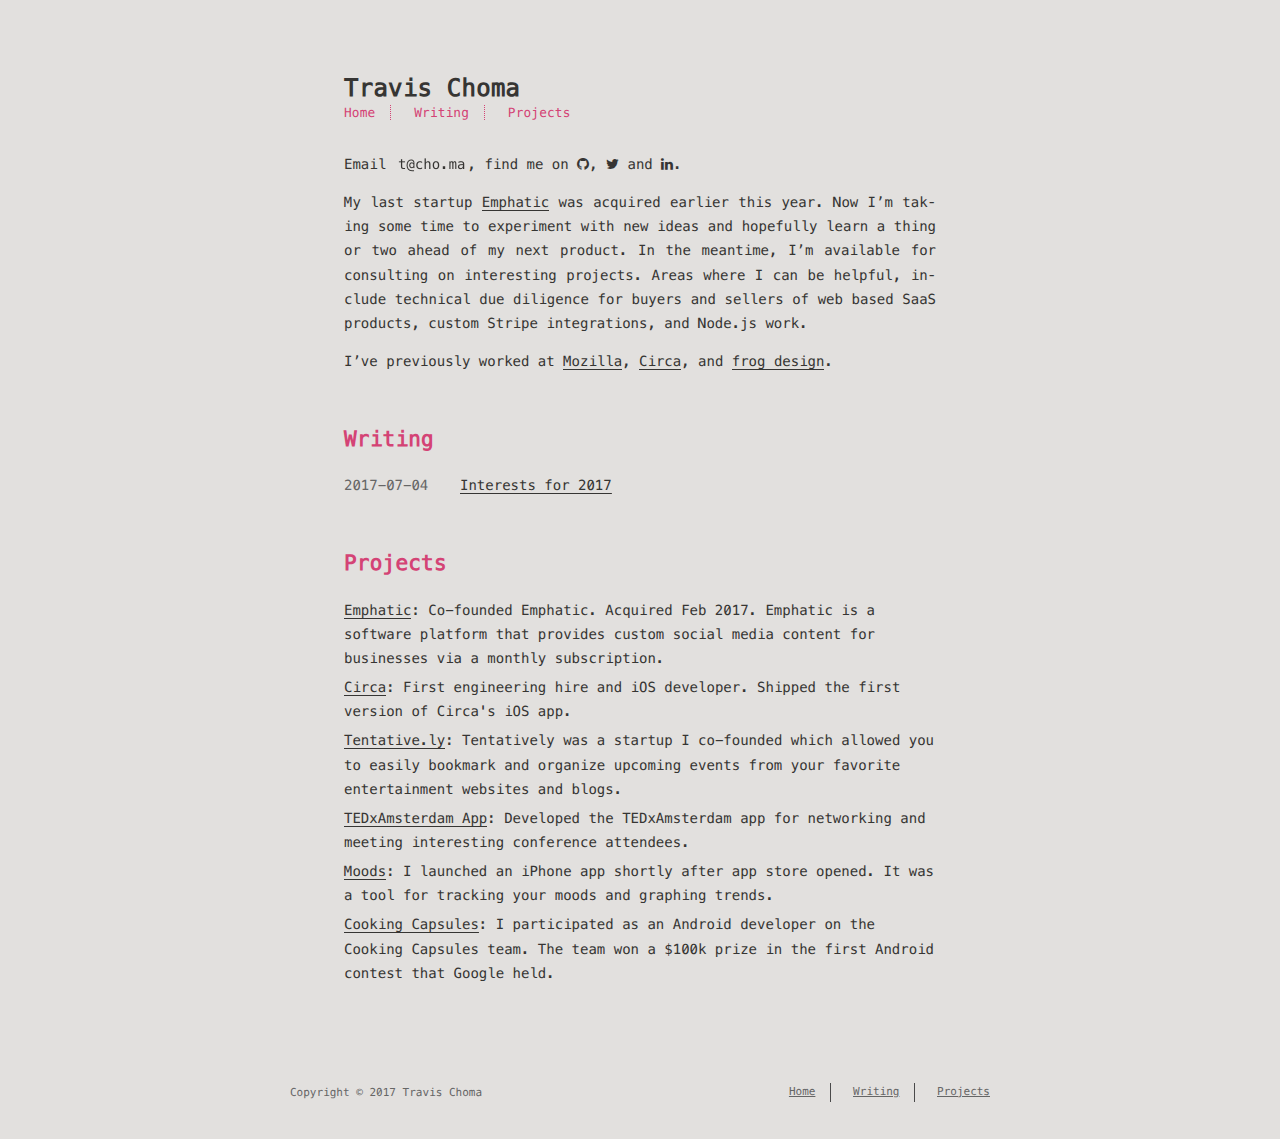
<file: index.html>
<!DOCTYPE html>
<html lang=En>
<head>
    <!-- so meta -->
    <meta charset="utf-8">
    <meta http-equiv="X-UA-Compatible" content="IE=edge">
    <meta name="HandheldFriendly" content="True">
    <meta name="viewport" content="width=device-width, initial-scale=1, maximum-scale=1" />
    <meta name="description" content="I&apos;m a software developer and entrepreneur who likes shipping products and learning every day.">
<meta property="og:type" content="website">
<meta property="og:title" content="Travis Choma">
<meta property="og:url" content="http://travischoma.com/index.html">
<meta property="og:site_name" content="Travis Choma">
<meta property="og:description" content="I&apos;m a software developer and entrepreneur who likes shipping products and learning every day.">
<meta name="twitter:card" content="summary">
<meta name="twitter:title" content="Travis Choma">
<meta name="twitter:description" content="I&apos;m a software developer and entrepreneur who likes shipping products and learning every day.">
    
    
        
          
              <link rel="shortcut icon" href="/images/favicon.ico">
          
        
        
          
            <link rel="icon" type="image/png" href="/images/favicon-192x192.png" sizes="192x192">
          
        
        
          
            <link rel="apple-touch-icon" sizes="180x180" href="/images/apple-touch-icon.png">
          
        
    
    <!-- title -->
    <title>Travis Choma</title>
    <!-- styles -->
    <link rel="stylesheet" href="/css/style.css">
    <!-- rss -->
    
    
</head>

<body>
    
    <div class="content index width mx-auto px2 my4">
        
          <header id="header">
  <a href="/">
  
    <div id="title">
      <h1>Travis Choma</h1>
    </div>
  </a>
  <div id="nav">
    <ul>
      <li class="icon">
        <a href="#"><i class="fa fa-bars fa-2x"></i></a>
      </li>
       
        <li><a href="/">Home</a></li>
       
        <li><a href="/archives/">Writing</a></li>
       
        <li><a href="/projects/">Projects</a></li>
      
    </ul>
  </div>
</header>

        
        <section id="about">
<p style="display: inline">
    
      Email <img class="email-image" src="/images/email2.png">, find me on
      <ul id="sociallinks">
        
          <li><a class="icon" target="_blank" href="http://github.com/travischoma" title="github"><i class="fa fa-github"></i></a></li>
        
          <li><a class="icon" target="_blank" href="http://twitter.com/travischoma" title="twitter"><i class="fa fa-twitter"></i></a></li>
        
          <li><a class="icon" target="_blank" href="https://www.linkedin.com/in/travischoma" title="linkedin"><i class="fa fa-linkedin"></i></a></li>
        
      </ul>.
    
  </p>
  
    <p>My last startup <a href="https://emphatic.co">Emphatic</a> was acquired earlier this year. Now I’m taking some time to experiment with new ideas and hopefully learn a thing or two ahead of my next product. In the meantime, I’m available for consulting on interesting projects. Areas where I can be helpful, include technical due diligence for buyers and sellers of web based SaaS products, custom Stripe integrations, and Node.js work.</p>
<p>I’ve previously worked at <a href="https://mozilla.com">Mozilla</a>, <a href="https://angel.co/circa">Circa</a>, and <a href="https://frogdesign.com">frog design</a>.</p>

  
  
</section>

<section id="writing">
  <span class="h1"><a href="/archives">Writing</a></span>
  <ul class="post-list">
    
      
    
    
      <li class="post-item">
        
    <div class="meta">
        <time datetime="2017-07-04T20:15:12.000Z" itemprop="datePublished">2017-07-04</time>
    </div>


        <span>
    
        <a class="" href="/2017/07/04/interests-for-2017/">Interests for 2017</a>
    


</span>
      </li>
    
  </ul>
  
</section>


<section id="projects">
  <span class="h1"><a href="/">Projects</a></span>
  <ul class="project-list">
    
      <li class="project-item">
        <a target="_blank" href="https://emphatic.co/">Emphatic</a>: Co-founded Emphatic. Acquired Feb 2017. Emphatic is a software platform that provides custom social media content for businesses via a monthly subscription.
      </li>
    
      <li class="project-item">
        <a target="_blank" href="https://angel.co/circa">Circa</a>: First engineering hire and iOS developer. Shipped the first version of Circa&#39;s iOS app.
      </li>
    
      <li class="project-item">
        <a target="_blank" href="https://web.archive.org/web/20120311233215/https://www.tentative.ly/">Tentative.ly</a>: Tentatively was a startup I co-founded which allowed you to easily bookmark and organize upcoming events from your favorite entertainment websites and blogs.
      </li>
    
      <li class="project-item">
        <a target="_blank" href="http://tedx.amsterdam/2009/11/whos-who-at-tedxamsterdam/">TEDxAmsterdam App</a>: Developed the TEDxAmsterdam app for networking and meeting interesting conference attendees.
      </li>
    
      <li class="project-item">
        <a target="_blank" href="http://www.appsafari.com/utilities/6685/moods/">Moods</a>: I launched an iPhone app shortly after app store opened. It was a tool for tracking your moods and graphing trends.
      </li>
    
      <li class="project-item">
        <a target="_blank" href="http://cookingcapsules.com">Cooking Capsules</a>: I participated as an Android developer on the Cooking Capsules team. The team won a $100k prize in the first Android contest that Google held.
      </li>
    
  </ul>
</section>


    </div>
    
    <footer id="footer">
  <div class="footer-left">
    Copyright &copy; 2017 Travis Choma
  </div>
  <div class="footer-right">
    <nav>
      <ul>
         
          <li><a href="/">Home</a></li>
         
          <li><a href="/archives/">Writing</a></li>
         
          <li><a href="/projects/">Projects</a></li>
        
      </ul>
    </nav>
  </div>
</footer>

</body>
</html>
<!-- styles -->
<link rel="stylesheet" href="/lib/font-awesome/css/font-awesome.min.css">
<link rel="stylesheet" href="/lib/meslo-LG/styles.css">
<link rel="stylesheet" href="/lib/justified-gallery/justifiedGallery.min.css">


<!-- jquery -->
<script src="/lib/jquery/jquery.min.js"></script>
<script src="/lib/justified-gallery/jquery.justifiedGallery.min.js"></script>
<script src="/js/main.js"></script>
<!-- Google Analytics -->

    <script type="text/javascript">
        (function(i,s,o,g,r,a,m) {i['GoogleAnalyticsObject']=r;i[r]=i[r]||function() {
        (i[r].q=i[r].q||[]).push(arguments)},i[r].l=1*new Date();a=s.createElement(o),
        m=s.getElementsByTagName(o)[0];a.async=1;a.src=g;m.parentNode.insertBefore(a,m)
        })(window,document,'script','//www.google-analytics.com/analytics.js','ga');
        ga('create', 'UA-102095345-1', 'auto');
        ga('send', 'pageview');
    </script>

<!-- Disqus Comments -->
</file>
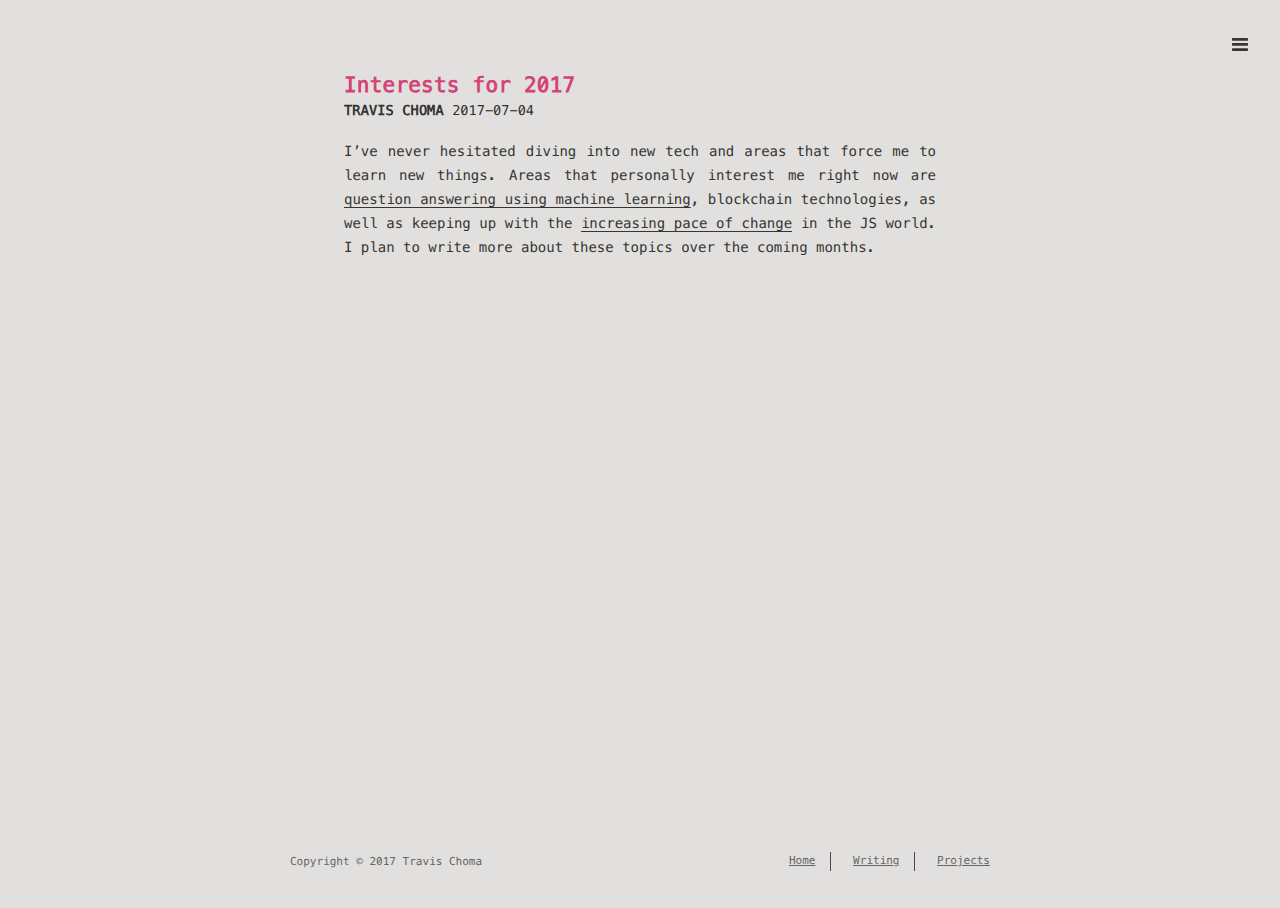
<file: 2017/07/04/interests-for-2017/index.html>
<!DOCTYPE html>
<html lang=En>
<head>
    <!-- so meta -->
    <meta charset="utf-8">
    <meta http-equiv="X-UA-Compatible" content="IE=edge">
    <meta name="HandheldFriendly" content="True">
    <meta name="viewport" content="width=device-width, initial-scale=1, maximum-scale=1" />
    <meta name="description" content="I’ve never hesitated diving into new tech and areas that force me to learn new things. Areas that personally interest me right now are question answering using machine learning, blockchain technologie">
<meta property="og:type" content="article">
<meta property="og:title" content="Interests for 2017">
<meta property="og:url" content="http://travischoma.com/2017/07/04/interests-for-2017/index.html">
<meta property="og:site_name" content="Travis Choma">
<meta property="og:description" content="I’ve never hesitated diving into new tech and areas that force me to learn new things. Areas that personally interest me right now are question answering using machine learning, blockchain technologie">
<meta property="og:updated_time" content="2017-10-14T19:57:18.000Z">
<meta name="twitter:card" content="summary">
<meta name="twitter:title" content="Interests for 2017">
<meta name="twitter:description" content="I’ve never hesitated diving into new tech and areas that force me to learn new things. Areas that personally interest me right now are question answering using machine learning, blockchain technologie">
    
    
        
          
              <link rel="shortcut icon" href="/images/favicon.ico">
          
        
        
          
            <link rel="icon" type="image/png" href="/images/favicon-192x192.png" sizes="192x192">
          
        
        
          
            <link rel="apple-touch-icon" sizes="180x180" href="/images/apple-touch-icon.png">
          
        
    
    <!-- title -->
    <title>Interests for 2017</title>
    <!-- styles -->
    <link rel="stylesheet" href="/css/style.css">
    <!-- rss -->
    
    
</head>

<body>
    
      <div id="header-post">
  <a id="menu-icon" href="#"><i class="fa fa-bars fa-lg"></i></a>
  <a id="menu-icon-tablet" href="#"><i class="fa fa-bars fa-lg"></i></a>
  <a id="top-icon-tablet" href="#" onclick="$('html, body').animate({ scrollTop: 0 }, 'fast');" style="display:none;"><i class="fa fa-chevron-up fa-lg"></i></a>
  <span id="menu">
    <span id="nav">
      <ul>
         
          <li><a href="/">Home</a></li>
         
          <li><a href="/archives/">Writing</a></li>
         
          <li><a href="/projects/">Projects</a></li>
        
      </ul>
    </span>
    <br/>
    <span id="actions">
      <ul>
        
        
        <li><a class="icon" href="#" onclick="$('html, body').animate({ scrollTop: 0 }, 'fast');"><i class="fa fa-chevron-up" aria-hidden="true" onmouseover='$("#i-top").toggle();' onmouseout='$("#i-top").toggle();'></i></a></li>
        <li><a class="icon" href="#"><i class="fa fa-share-alt" aria-hidden="true" onmouseover='$("#i-share").toggle();' onmouseout='$("#i-share").toggle();' onclick='$("#share").toggle();return false;'></i></a></li>
      </ul>
      <span id="i-prev" class="info" style="display:none;">Previous post</span>
      <span id="i-next" class="info" style="display:none;">Next post</span>
      <span id="i-top" class="info" style="display:none;">Back to top</span>
      <span id="i-share" class="info" style="display:none;">Share post</span>
    </span>
    <br/>
    <div id="share" style="display: none">
      <ul>
  <li><a class="icon" href="http://www.facebook.com/sharer.php?u=http://travischoma.com/2017/07/04/interests-for-2017/"><i class="fa fa-facebook " aria-hidden="true"></i></a></li>
  <li><a class="icon" href="https://twitter.com/share?url=http://travischoma.com/2017/07/04/interests-for-2017/&text=Interests for 2017"><i class="fa fa-twitter " aria-hidden="true"></i></a></li>
  <li><a class="icon" href="http://www.linkedin.com/shareArticle?url=http://travischoma.com/2017/07/04/interests-for-2017/&title=Interests for 2017"><i class="fa fa-linkedin " aria-hidden="true"></i></a></li>
  <li><a class="icon" href="https://pinterest.com/pin/create/bookmarklet/?url=http://travischoma.com/2017/07/04/interests-for-2017/&is_video=false&description=Interests for 2017"><i class="fa fa-pinterest " aria-hidden="true"></i></a></li>
  <li><a class="icon" href="mailto:?subject=Interests for 2017&body=Check out this article: http://travischoma.com/2017/07/04/interests-for-2017/"><i class="fa fa-envelope " aria-hidden="true"></i></a></li>
  <li><a class="icon" href="https://getpocket.com/save?url=http://travischoma.com/2017/07/04/interests-for-2017/&title=Interests for 2017"><i class="fa fa-get-pocket " aria-hidden="true"></i></a></li>
  <li><a class="icon" href="http://reddit.com/submit?url=http://travischoma.com/2017/07/04/interests-for-2017/&title=Interests for 2017"><i class="fa fa-reddit " aria-hidden="true"></i></a></li>
  <li><a class="icon" href="http://www.stumbleupon.com/submit?url=http://travischoma.com/2017/07/04/interests-for-2017/&title=Interests for 2017"><i class="fa fa-stumbleupon " aria-hidden="true"></i></a></li>
  <li><a class="icon" href="http://digg.com/submit?url=http://travischoma.com/2017/07/04/interests-for-2017/&title=Interests for 2017"><i class="fa fa-digg " aria-hidden="true"></i></a></li>
  <li><a class="icon" href="http://www.tumblr.com/share/link?url=http://travischoma.com/2017/07/04/interests-for-2017/&name=Interests for 2017&description="><i class="fa fa-tumblr " aria-hidden="true"></i></a></li>
</ul>

    </div>
    <div id="toc">
      
    </div>
  </span>
</div>

    
    <div class="content index width mx-auto px2 my4">
        
        <article class="post" itemscope itemtype="http://schema.org/BlogPosting">
  <header>
    
    <h1 class="posttitle" itemprop="name headline">
        Interests for 2017
    </h1>



    <div class="meta">
      <span class="author" itemprop="author" itemscope itemtype="http://schema.org/Person">
        <span itemprop="name">Travis Choma</span>
      </span>
      
    <div class="postdate">
        <time datetime="2017-07-04T20:15:12.000Z" itemprop="datePublished">2017-07-04</time>
    </div>


      

    </div>
  </header>
  

  <div class="content" itemprop="articleBody">
    <p>I’ve never hesitated diving into new tech and areas that force me to learn new things. Areas that personally interest me right now are <a href="https://www.aclweb.org/aclwiki/index.php?title=Question_Answering_(State_of_the_art%29" target="_blank" rel="external">question answering using machine learning</a>, blockchain technologies, as well as keeping up with the <a href="https://medium.com/komenco/what-to-expect-from-javascript-es2017-the-async-edition-618e28819711" target="_blank" rel="external">increasing pace of change</a> in the JS world. I plan to write more about these topics over the coming months.</p>

  </div>
</article>



    </div>
    
      <div id="footer-post-container">
  <div id="footer-post">

    <div id="nav-footer" style="display: none">
      <ul>
         
          <li><a href="/">Home</a></li>
         
          <li><a href="/archives/">Writing</a></li>
         
          <li><a href="/projects/">Projects</a></li>
        
      </ul>
    </div>

    <div id="toc-footer" style="display: none">
      
    </div>

    <div id="share-footer" style="display: none">
      <ul>
  <li><a class="icon" href="http://www.facebook.com/sharer.php?u=http://travischoma.com/2017/07/04/interests-for-2017/"><i class="fa fa-facebook fa-lg" aria-hidden="true"></i></a></li>
  <li><a class="icon" href="https://twitter.com/share?url=http://travischoma.com/2017/07/04/interests-for-2017/&text=Interests for 2017"><i class="fa fa-twitter fa-lg" aria-hidden="true"></i></a></li>
  <li><a class="icon" href="http://www.linkedin.com/shareArticle?url=http://travischoma.com/2017/07/04/interests-for-2017/&title=Interests for 2017"><i class="fa fa-linkedin fa-lg" aria-hidden="true"></i></a></li>
  <li><a class="icon" href="https://pinterest.com/pin/create/bookmarklet/?url=http://travischoma.com/2017/07/04/interests-for-2017/&is_video=false&description=Interests for 2017"><i class="fa fa-pinterest fa-lg" aria-hidden="true"></i></a></li>
  <li><a class="icon" href="mailto:?subject=Interests for 2017&body=Check out this article: http://travischoma.com/2017/07/04/interests-for-2017/"><i class="fa fa-envelope fa-lg" aria-hidden="true"></i></a></li>
  <li><a class="icon" href="https://getpocket.com/save?url=http://travischoma.com/2017/07/04/interests-for-2017/&title=Interests for 2017"><i class="fa fa-get-pocket fa-lg" aria-hidden="true"></i></a></li>
  <li><a class="icon" href="http://reddit.com/submit?url=http://travischoma.com/2017/07/04/interests-for-2017/&title=Interests for 2017"><i class="fa fa-reddit fa-lg" aria-hidden="true"></i></a></li>
  <li><a class="icon" href="http://www.stumbleupon.com/submit?url=http://travischoma.com/2017/07/04/interests-for-2017/&title=Interests for 2017"><i class="fa fa-stumbleupon fa-lg" aria-hidden="true"></i></a></li>
  <li><a class="icon" href="http://digg.com/submit?url=http://travischoma.com/2017/07/04/interests-for-2017/&title=Interests for 2017"><i class="fa fa-digg fa-lg" aria-hidden="true"></i></a></li>
  <li><a class="icon" href="http://www.tumblr.com/share/link?url=http://travischoma.com/2017/07/04/interests-for-2017/&name=Interests for 2017&description="><i class="fa fa-tumblr fa-lg" aria-hidden="true"></i></a></li>
</ul>

    </div>

    <div id="actions-footer">
      <ul>
        <li id="toc"><a class="icon" href="#" onclick='$("#toc-footer").toggle();return false;'><i class="fa fa-list fa-lg" aria-hidden="true"></i> TOC</a></li>
        <li id="share"><a class="icon" href="#" onclick='$("#share-footer").toggle();return false;'><i class="fa fa-share-alt fa-lg" aria-hidden="true"></i> Share</a></li>
        <li id="top" style="display:none"><a class="icon" href="#" onclick="$('html, body').animate({ scrollTop: 0 }, 'fast');"><i class="fa fa-chevron-up fa-lg" aria-hidden="true"></i> Top</a></li>
        <li id="menu"><a class="icon" href="#" onclick='$("#nav-footer").toggle();return false;'><i class="fa fa-bars fa-lg" aria-hidden="true"></i> Menu</a></li>
      </ul>
    </div>

  </div>
</div>

    
    <footer id="footer">
  <div class="footer-left">
    Copyright &copy; 2017 Travis Choma
  </div>
  <div class="footer-right">
    <nav>
      <ul>
         
          <li><a href="/">Home</a></li>
         
          <li><a href="/archives/">Writing</a></li>
         
          <li><a href="/projects/">Projects</a></li>
        
      </ul>
    </nav>
  </div>
</footer>

</body>
</html>
<!-- styles -->
<link rel="stylesheet" href="/lib/font-awesome/css/font-awesome.min.css">
<link rel="stylesheet" href="/lib/meslo-LG/styles.css">
<link rel="stylesheet" href="/lib/justified-gallery/justifiedGallery.min.css">


<!-- jquery -->
<script src="/lib/jquery/jquery.min.js"></script>
<script src="/lib/justified-gallery/jquery.justifiedGallery.min.js"></script>
<script src="/js/main.js"></script>
<!-- Google Analytics -->

    <script type="text/javascript">
        (function(i,s,o,g,r,a,m) {i['GoogleAnalyticsObject']=r;i[r]=i[r]||function() {
        (i[r].q=i[r].q||[]).push(arguments)},i[r].l=1*new Date();a=s.createElement(o),
        m=s.getElementsByTagName(o)[0];a.async=1;a.src=g;m.parentNode.insertBefore(a,m)
        })(window,document,'script','//www.google-analytics.com/analytics.js','ga');
        ga('create', 'UA-102095345-1', 'auto');
        ga('send', 'pageview');
    </script>

<!-- Disqus Comments -->
</file>
<file: css/style.css>
.inline {
  display: inline;
}
.block {
  display: block;
}
.inline-block {
  display: inline-block;
}
.table {
  display: table;
}
.table-cell {
  display: table-cell;
}
.overflow-hidden {
  overflow: hidden;
}
.overflow-scroll {
  overflow: scroll;
}
.overflow-auto {
  overflow: auto;
}
.clearfix:before,
.clearfix:after {
  content: " ";
  display: table;
}
.clearfix:after {
  clear: both;
}
.left {
  float: left;
}
.right {
  float: right;
}
.fit {
  max-width: 100%;
}
.truncate {
  display: inline-block;
  white-space: nowrap;
  overflow: hidden;
  text-overflow: ellipsis;
}
.max-width-1 {
  max-width: 24rem;
}
.max-width-2 {
  max-width: 32rem;
}
.max-width-3 {
  max-width: 48rem;
}
.max-width-4 {
  max-width: 64rem;
}
.border-box {
  box-sizing: border-box;
}
.m0 {
  margin: 0;
}
.mt0 {
  margin-top: 0;
}
.mr0 {
  margin-right: 0;
}
.mb0 {
  margin-bottom: 0;
}
.ml0 {
  margin-left: 0;
}
.mx0 {
  margin-left: 0;
  margin-right: 0;
}
.my0 {
  margin-top: 0;
  margin-bottom: 0;
}
.m1 {
  margin: 0.5rem;
}
.mt1 {
  margin-top: 0.5rem;
}
.mr1 {
  margin-right: 0.5rem;
}
.mb1 {
  margin-bottom: 0.5rem;
}
.ml1 {
  margin-left: 0.5rem;
}
.mx1 {
  margin-left: 0.5rem;
  margin-right: 0.5rem;
}
.my1 {
  margin-top: 0.5rem;
  margin-bottom: 0.5rem;
}
.m2 {
  margin: 1rem;
}
.mt2 {
  margin-top: 1rem;
}
.mr2 {
  margin-right: 1rem;
}
.mb2 {
  margin-bottom: 1rem;
}
.ml2 {
  margin-left: 1rem;
}
.mx2 {
  margin-left: 1rem;
  margin-right: 1rem;
}
.my2 {
  margin-top: 1rem;
  margin-bottom: 1rem;
}
.m3 {
  margin: 2rem;
}
.mt3 {
  margin-top: 2rem;
}
.mr3 {
  margin-right: 2rem;
}
.mb3 {
  margin-bottom: 2rem;
}
.ml3 {
  margin-left: 2rem;
}
.mx3 {
  margin-left: 2rem;
  margin-right: 2rem;
}
.my3 {
  margin-top: 2rem;
  margin-bottom: 2rem;
}
.m4 {
  margin: 4rem;
}
.mt4 {
  margin-top: 4rem;
}
.mr4 {
  margin-right: 4rem;
}
.mb4 {
  margin-bottom: 4rem;
}
.ml4 {
  margin-left: 4rem;
}
.mx4 {
  margin-left: 4rem;
  margin-right: 4rem;
}
.my4 {
  margin-top: 4rem;
  margin-bottom: 4rem;
}
.mxn1 {
  margin-left: -0.5rem;
  margin-right: -0.5rem;
}
.mxn2 {
  margin-left: -1rem;
  margin-right: -1rem;
}
.mxn3 {
  margin-left: -2rem;
  margin-right: -2rem;
}
.mxn4 {
  margin-left: -4rem;
  margin-right: -4rem;
}
.ml-auto {
  margin-left: auto;
}
.mr-auto {
  margin-right: auto;
}
.mx-auto {
  margin-left: auto;
  margin-right: auto;
}
.p0 {
  padding: 0;
}
.pt0 {
  padding-top: 0;
}
.pr0 {
  padding-right: 0;
}
.pb0 {
  padding-bottom: 0;
}
.pl0 {
  padding-left: 0;
}
.px0 {
  padding-left: 0;
  padding-right: 0;
}
.py0 {
  padding-top: 0;
  padding-bottom: 0;
}
.p1 {
  padding: 0.5rem;
}
.pt1 {
  padding-top: 0.5rem;
}
.pr1 {
  padding-right: 0.5rem;
}
.pb1 {
  padding-bottom: 0.5rem;
}
.pl1 {
  padding-left: 0.5rem;
}
.py1 {
  padding-top: 0.5rem;
  padding-bottom: 0.5rem;
}
.px1 {
  padding-left: 0.5rem;
  padding-right: 0.5rem;
}
.p2 {
  padding: 1rem;
}
.pt2 {
  padding-top: 1rem;
}
.pr2 {
  padding-right: 1rem;
}
.pb2 {
  padding-bottom: 1rem;
}
.pl2 {
  padding-left: 1rem;
}
.py2 {
  padding-top: 1rem;
  padding-bottom: 1rem;
}
.px2 {
  padding-left: 1rem;
  padding-right: 1rem;
}
.p3 {
  padding: 2rem;
}
.pt3 {
  padding-top: 2rem;
}
.pr3 {
  padding-right: 2rem;
}
.pb3 {
  padding-bottom: 2rem;
}
.pl3 {
  padding-left: 2rem;
}
.py3 {
  padding-top: 2rem;
  padding-bottom: 2rem;
}
.px3 {
  padding-left: 2rem;
  padding-right: 2rem;
}
.p4 {
  padding: 4rem;
}
.pt4 {
  padding-top: 4rem;
}
.pr4 {
  padding-right: 4rem;
}
.pb4 {
  padding-bottom: 4rem;
}
.pl4 {
  padding-left: 4rem;
}
.py4 {
  padding-top: 4rem;
  padding-bottom: 4rem;
}
.px4 {
  padding-left: 4rem;
  padding-right: 4rem;
}
.content h1,
.content .h1 {
  letter-spacing: 0.01em;
  font-size: 1.5em;
  font-style: normal;
  font-weight: 700;
  color: #d44375;
  margin-top: 3rem;
  margin-bottom: 1rem;
  display: block;
  -moz-osx-font-smoothing: grayscale;
  -webkit-font-smoothing: antialiased;
}
.content h2,
.content .h2 {
  position: relative;
  font-size: 1rem;
  font-weight: bold;
  text-transform: none;
  letter-spacing: normal;
  margin-top: 2rem;
  margin-bottom: 0.5rem;
  color: #111;
  display: block;
}
.content h3 {
  font-size: 0.9rem;
  font-weight: bold;
  text-decoration: underline;
  color: #111;
}
.content h4,
.content h5,
.content h6 {
  font-size: 0.9rem;
  font-weight: normal;
  color: #333;
  border-bottom: 1px dashed #333;
  display: inline;
  text-decoration: none;
}
.content h3,
.content h4,
.content h5,
.content h6 {
  margin-top: 0.9rem;
  margin-bottom: 0.5rem;
}
.content hr {
  border: 1px dashed #333;
}
.content strong {
  font-weight: bold;
}
.content em,
.content cite {
  font-style: italic;
}
.content sup,
.content sub {
  font-size: 0.75em;
  line-height: 0;
  position: relative;
  vertical-align: baseline;
}
.content sup {
  top: -0.5em;
}
.content sub {
  bottom: -0.2em;
}
.content small {
  font-size: 0.85em;
}
.content acronym,
.content abbr {
  border-bottom: 1px dotted;
}
.content ul,
.content ol,
.content dl {
  line-height: 1.725;
}
.content ul ul,
.content ol ul,
.content ul ol,
.content ol ol {
  margin-top: 0;
  margin-bottom: 0;
}
.content ol {
  list-style: decimal;
}
.content dt {
  font-weight: bold;
}
.content table {
  width: 100%;
  font-size: 12px;
  border-collapse: collapse;
  text-align: left;
}
.content th {
  font-size: 13px;
  font-weight: bold;
  color: #111;
  border-bottom: 1px dashed #ccc;
  padding: 8px 8px;
}
.content td {
  border-bottom: none;
  padding: 9px 8px 0px 8px;
}
*,
*:before,
*:after {
  box-sizing: border-box;
}
img.email-image {
  height: 16px;
  vertical-align: middle;
}
html {
  height: 100%;
  -webkit-text-size-adjust: 100%;
  -ms-text-size-adjust: 100%;
}
body {
  color: #363533;
  background-color: #e2e0de;
  font-size: 14px;
  font-family: "Menlo", "Meslo LG", monospace;
  font-weight: 400;
  line-height: 1.725;
  text-rendering: geometricPrecision;
  min-height: 100%;
  display: flex;
  flex-direction: column;
  -moz-osx-font-smoothing: grayscale;
  -webkit-font-smoothing: antialiased;
}
.content {
  flex: 1;
}
.content p {
  -moz-hyphens: auto;
  -ms-hyphens: auto;
  -webkit-hyphens: auto;
  hyphens: auto;
}
.content pre,
.content code {
  -moz-hyphens: manual;
  -ms-hyphens: manual;
  -webkit-hyphens: manual;
  hyphens: manual;
}
.content a {
  text-decoration: none;
  color: #363533;
  background-repeat: repeat-x;
  background-position: bottom;
  background-size: 100% 6px;
  background-image: linear-gradient(transparent, transparent 5px, #363533 5px, #363533);
}
.content a:hover {
  background-image: linear-gradient(transparent, transparent 4px, #2bbc8a 4px, #2bbc8a);
}
.content a.icon {
  background: none;
}
.content a.icon:hover {
  color: #2bbc8a;
}
.content h1 a,
.content .h1 a,
.content h2 a,
.content h3 a,
.content h4 a,
.content h5 a,
.content h6 a {
  color: inherit;
  text-decoration: none;
  background: none;
}
.content h1 a:hover,
.content .h1 a:hover,
.content h2 a:hover,
.content h3 a:hover,
.content h4 a:hover,
.content h5 a:hover,
.content h6 a:hover {
  background-repeat: repeat-x;
  background-position: bottom;
  background-size: 100% 6px;
  background-image: linear-gradient(transparent, transparent 6px, #2bbc8a 6px, #2bbc8a);
}
@media (min-width: 540px) {
  .image-wrap {
    flex-direction: row;
    margin-bottom: 2rem;
  }
  .image-wrap .image-block {
    margin-right: 2rem;
    flex: 1 0 35%;
  }
  .image-wrap p {
    flex: 1 0 65%;
  }
}
.width {
  width: 100%;
  max-width: 39rem;
}
@media (max-width: 480px) {
  .px3 {
    padding-left: 1rem;
    padding-right: 1rem;
  }
  .my4 {
    margin-top: 2rem;
    margin-bottom: 2rem;
  }
}
@media (min-width: 480px) {
  p {
    text-align: justify;
  }
}
#header {
  max-width: 710px;
  width: 100%;
  margin: 0 auto 2rem auto;
}
#header h1,
#header .h1 {
  letter-spacing: 0.01em;
  font-size: 1.5rem;
  line-height: 2rem;
  font-style: normal;
  font-weight: 700;
  color: #363533;
  margin-top: 0;
  margin-bottom: 0;
  -moz-osx-font-smoothing: grayscale;
  -webkit-font-smoothing: antialiased;
}
#header a {
  color: inherit;
  text-decoration: none;
  background: none;
}
#header #logo {
  display: inline-block;
  float: left;
  margin-right: 20px;
  width: 50px;
  height: 50px;
  background-repeat: no-repeat;
  background-size: 50px 50px;
  border-radius: 5px;
  -webkit-filter: grayscale(100%);
  filter: grayscale(100%);
}
#header #nav {
  letter-spacing: 0.01em;
  font-size: 0.8rem;
  font-style: normal;
  font-weight: 200;
  color: #d44375;
}
#header #nav ul {
  list-style-type: none;
  margin: 0;
  padding: 0;
  line-height: 15px;
}
#header #nav ul a {
  margin-right: 15px;
  color: color-accent;
}
#header #nav ul a:hover {
  background-repeat: repeat-x;
  background-position: bottom;
  background-size: 100% 6px;
  background-image: linear-gradient(transparent, transparent 5px, #d44375 5px, #d44375);
}
#header #nav ul li {
  display: inline-block;
  vertical-align: middle;
  margin-right: 15px;
  border-right: 1px dotted #d44375;
}
#header #nav ul .icon {
  display: none;
}
#header #nav ul li:last-child {
  border-right: 0;
  margin-right: 0;
}
#header #nav ul li:last-child a {
  margin-right: 0;
}
#header:hover #logo {
  -webkit-filter: none;
  filter: none;
}
@media screen and (max-width: 480px) {
  #header #title {
    padding-top: 9px;
    padding-bottom: 9px;
  }
  #header #nav ul a:hover {
    background: none;
  }
  #header #nav ul li {
    display: none;
    border-right: 0;
  }
  #header #nav ul li.icon {
    display: inline-block;
    position: absolute;
    top: 55px;
    right: 1rem;
  }
  #header #nav ul.responsive li {
    display: block;
  }
  #header #nav li:not(:first-child) {
    padding-top: 1rem;
    padding-left: 70px;
    font-size: 1rem;
  }
}
#header-post {
  position: fixed;
  top: 2rem;
  right: 2rem;
  display: inline-block;
  float: right;
}
#header-post a {
  color: inherit;
  text-decoration: none;
  background: none;
}
#header-post a.icon {
  background: none;
}
#header-post a.icon:hover {
  color: #2bbc8a;
}
#header-post ol {
  list-style-type: none;
}
#header-post ul {
  list-style-type: none;
  margin: 0;
  padding: 0;
  display: inline-block;
}
#header-post ul li {
  margin-right: 15px;
  display: inline-block;
  vertical-align: middle;
}
#header-post ul li:last-child {
  margin-right: 0;
}
#header-post #menu-icon {
  float: right;
  margin-left: 15px;
}
#header-post #menu-icon:hover {
  color: #d44375;
}
#header-post #menu-icon-tablet {
  float: right;
  margin-left: 15px;
}
#header-post #menu-icon-tablet:hover {
  color: #d44375;
}
#header-post #top-icon-tablet {
  margin-left: 15px;
  bottom: 2rem;
  right: 2rem;
  position: fixed;
}
#header-post #top-icon-tablet:hover {
  color: #d44375;
}
#header-post .active {
  color: #d44375;
}
#header-post #menu {
  visibility: hidden;
}
#header-post #nav {
  letter-spacing: 0.01em;
  font-size: 0.8rem;
  font-style: normal;
  font-weight: 200;
  color: #d44375;
}
#header-post #nav ul {
  line-height: 15px;
}
#header-post #nav ul a {
  margin-right: 15px;
  color: color-accent;
}
#header-post #nav ul a:hover {
  background-repeat: repeat-x;
  background-position: bottom;
  background-size: 100% 6px;
  background-image: linear-gradient(transparent, transparent 5px, #d44375 5px, #d44375);
}
#header-post #nav ul li {
  border-right: 1px dotted #d44375;
}
#header-post #nav ul li:last-child {
  border-right: 0;
  margin-right: 0;
}
#header-post #nav ul li:last-child a {
  margin-right: 0;
}
#header-post #actions {
  float: right;
  margin-top: 2rem;
  width: 100%;
  text-align: right;
}
#header-post #actions ul {
  display: block;
}
#header-post #actions .info {
  display: block;
  font-style: italic;
}
#header-post #share {
  clear: both;
  text-align: right;
  padding-top: 1rem;
}
#header-post #share li {
  margin: 0;
  display: block;
}
#header-post #toc {
  clear: both;
  text-align: right;
  padding-top: 1rem;
  max-width: 20em;
  float: right;
}
#header-post #toc a:hover {
  color: #2bbc8a;
}
#header-post #toc .toc-level-1 > .toc-link {
  display: none;
}
#header-post #toc .toc-level-2 {
  font-size: 0.8rem;
  color: #363533;
}
#header-post #toc .toc-level-2:before {
  content: "#";
  color: #d44375;
}
#header-post #toc .toc-level-3 {
  font-size: 0.7rem;
  color: #999;
}
#header-post #toc .toc-level-4 {
  font-size: 0.4rem;
  color: #666;
}
#header-post #toc .toc-level-5 {
  display: none;
}
#header-post #toc .toc-level-6 {
  display: none;
}
#header-post #toc .toc-number {
  display: none;
}
@media screen and (max-width: 500px) {
  #header-post {
    display: none;
  }
}
@media screen and (max-width: 900px) {
  #header-post #menu-icon {
    display: none;
  }
  #header-post #actions {
    display: none;
  }
}
@media screen and (max-width: 1199px) {
  #header-post #toc {
    display: none;
  }
}
@media screen and (min-width: 900px) {
  #header-post #menu-icon-tablet {
    display: none !important;
  }
  #header-post #top-icon-tablet {
    display: none !important;
  }
}
@media screen and (min-width: 1199px) {
  #header-post #actions {
    width: auto;
  }
  #header-post #actions ul {
    display: inline-block;
    float: right;
  }
  #header-post #actions .info {
    float: left;
    margin-right: 2rem;
    font-style: italic;
    display: inline;
  }
}
#footer-post {
  bottom: 0;
  left: 0;
  right: 0;
  position: fixed;
  transition: opacity 0.2s;
  width: 100%;
  z-index: 5000000;
  background: #cdcac6;
  border-top: 1px solid #666673;
}
#footer-post a {
  color: inherit;
  text-decoration: none;
  background: none;
}
#footer-post a.icon {
  background: none;
}
#footer-post a.icon:hover {
  color: #2bbc8a;
}
#footer-post #nav-footer {
  margin-left: 1rem;
  margin-right: 1rem;
  text-align: center;
}
#footer-post #nav-footer a {
  color: #d44375;
  font-size: 1rem;
}
#footer-post #nav-footer a:hover {
  background-repeat: repeat-x;
  background-position: bottom;
  background-size: 100% 6px;
  background-image: linear-gradient(transparent, transparent 5px, #d44375 5px, #d44375);
}
#footer-post #nav-footer ul {
  list-style-type: none;
  margin: 0;
  padding: 0;
  display: table;
  width: 100%;
}
#footer-post #nav-footer ul li {
  display: inline-table;
  width: 20%;
  padding: 10px;
  vertical-align: middle;
}
#footer-post #actions-footer {
  text-align: center;
  margin-top: 1rem;
  margin-bottom: 1rem;
  width: 100%;
}
#footer-post #actions-footer a {
  color: #d44375;
}
#footer-post #actions-footer ul {
  list-style-type: none;
  margin: 0;
  padding: 0;
  display: table;
  width: 100%;
}
#footer-post #actions-footer ul li {
  display: table-cell;
  vertical-align: middle;
}
#footer-post #share-footer {
  margin-left: 1rem;
  margin-right: 1rem;
  text-align: center;
}
#footer-post #share-footer ul {
  list-style-type: none;
  margin: 0;
  padding: 0;
  display: table;
  width: 100%;
}
#footer-post #share-footer ul li {
  display: inline-table;
  width: 20%;
  padding: 10px;
  vertical-align: middle;
}
#footer-post #toc-footer {
  clear: both;
  text-align: left;
  padding-top: 1rem;
}
#footer-post #toc-footer ol {
  list-style-type: none;
  padding-left: 20px;
}
#footer-post #toc-footer ol li {
  line-height: 30px;
}
#footer-post #toc-footer a:hover {
  color: #2bbc8a;
}
#footer-post #toc-footer .toc-level-1 > .toc-link {
  display: none;
}
#footer-post #toc-footer .toc-level-2 {
  font-size: 0.8rem;
  color: #363533;
}
#footer-post #toc-footer .toc-level-2:before {
  content: "#";
  color: #d44375;
}
#footer-post #toc-footer .toc-level-3 {
  font-size: 0.7rem;
  color: #b3b3b3;
  color: #666;
  line-height: 15px;
}
#footer-post #toc-footer .toc-level-4 {
  display: none;
}
#footer-post #toc-footer .toc-level-5 {
  display: none;
}
#footer-post #toc-footer .toc-level-6 {
  display: none;
}
#footer-post #toc-footer .toc-number {
  display: none;
}
@media screen and (min-width: 500px) {
  #footer-post-container {
    display: none;
  }
}
#sociallinks {
  display: inline-block;
  list-style: none;
  padding: 0;
  margin: 0;
}
#sociallinks li {
  display: inline-block;
}
#sociallinks li:after {
  content: ", ";
}
#sociallinks li:last-child:after {
  content: "";
}
#sociallinks li:nth-last-child(2):after {
  content: " and ";
}
.post-list {
  padding: 0;
}
.post-list .post-item {
  list-style-type: none;
  margin-left: 0;
  margin-bottom: 1rem;
}
.post-list .post-item .meta {
  display: block;
  font-size: 14px;
  color: #666;
  min-width: 100px;
  margin-right: 16px;
}
@media (min-width: 480px) {
  .post-list .post-item {
    display: flex;
    margin-bottom: 5px;
  }
  .post-list .post-item .meta {
    text-align: left;
  }
}
.project-list {
  padding: 0;
  list-style: none;
}
.project-list .project-item {
  margin-bottom: 5px;
}
article header .posttitle {
  margin-top: 0;
  margin-bottom: 0;
  text-transform: none;
  font-size: 1.5em;
  line-height: 1.25;
}
article header .meta {
  margin-top: 0;
  margin-bottom: 1rem;
}
article header .meta * {
  color: #333;
  font-size: 0.85rem;
}
article header .author {
  text-transform: uppercase;
  letter-spacing: 0.01em;
  font-weight: 700;
}
article header .postdate {
  display: inline;
}
article .content h2:before {
  content: "#";
  color: #d44375;
  position: absolute;
  left: -1rem;
  top: -4px;
  font-size: 1.2rem;
  font-weight: bold;
}
article .content img,
article .content video {
  max-width: 100%;
  height: auto;
  display: block;
  margin: auto;
}
article .content .video-container {
  position: relative;
  padding-top: 56.25%;
  height: 0;
  overflow: hidden;
}
article .content .video-container iframe,
article .content .video-container object,
article .content .video-container embed {
  position: absolute;
  top: 0;
  left: 0;
  width: 100%;
  height: 100%;
  margin-top: 0;
}
article .content blockquote {
  background: inherit;
  color: #ab2251;
  border-left: 0px solid #ab2251;
  margin: 1rem 10px;
  padding: 0.5em 10px;
  quotes: "\201C" "\201D" "\2018" "\2019";
}
article .content blockquote p {
  margin: 0;
}
article .content blockquote footer {
  color: #666;
  font-size: 11px;
  margin: line-height 0;
}
article .content blockquote footer a {
  color: #666;
  background-image: linear-gradient(transparent, transparent 5px, #666 5px, #666);
}
article .content blockquote footer a:hover {
  color: #999;
  background-image: linear-gradient(transparent, transparent 4px, #999 4px, #999);
}
article .content blockquote footer cite:before {
  content: "—";
  padding: 0 0.5em;
}
article .content .pullquote {
  text-align: left;
  width: 45%;
  margin: 0;
}
article .content .pullquote.left {
  margin-left: 0.5em;
  margin-right: 1em;
}
article .content .pullquote.right {
  margin-right: 0.5em;
  margin-left: 1em;
}
article .content .caption {
  color: color-grey;
  display: block;
  font-size: 0.9em;
  margin-top: 0.5em;
  position: relative;
  text-align: center;
}
.posttitle {
  text-transform: none;
  font-size: 1.5em;
  line-height: 1.25;
}
.article-tag .tag-link:before {
  content: "#";
}
@media (min-width: 480px) {
  .article-tag {
    display: inline;
  }
  .article-tag:before {
    content: "|";
  }
}
#archive .post-list {
  padding: 0;
}
#archive .post-list .post-item {
  list-style-type: none;
  margin-left: 0;
  margin-bottom: 1rem;
}
#archive .post-list .post-item .meta {
  display: block;
  font-size: 14px;
  color: #666;
  min-width: 100px;
  margin-right: 16px;
}
@media (min-width: 480px) {
  #archive .post-list .post-item {
    display: flex;
    margin-left: 1rem;
    margin-bottom: 5px;
  }
  #archive .post-list .post-item .meta {
    text-align: left;
  }
}
.blog-post-comments {
  margin-top: 4rem;
}
#footer {
  padding-top: 10px;
  padding-bottom: 10px;
  color: #666;
  font-size: 11px;
  max-width: 700px;
  width: 100%;
  margin: 0 auto 1rem auto;
  vertical-align: top;
  text-align: center;
}
#footer ul {
  margin: 0;
  padding: 0;
  list-style: none;
}
#footer li {
  display: inline-block;
  vertical-align: middle;
  margin-right: 15px;
  border-right: 1px solid #4a4a4a;
}
#footer li a {
  margin-right: 15px;
}
#footer li:last-child {
  border-right: 0;
  margin-right: 0;
}
#footer li:last-child a {
  margin-right: 0;
}
#footer a {
  color: #666;
}
#footer a:hover {
  color: #999;
}
#footer .footer-left {
  height: 20px;
  line-height: 20px;
  vertical-align: middle;
}
@media (min-width: 39rem) {
  #footer {
    padding-top: 20px;
    padding-bottom: 20px;
  }
  #footer .footer-left {
    float: left;
  }
  #footer .footer-right {
    float: right;
  }
}
.pagination {
  display: inline-block;
  margin-top: 2rem;
  text-align: center;
  width: 100%;
}
.pagination .page-number {
  color: #363533;
  font-size: 0.8rem;
}
.pagination a {
  color: #363533;
  padding: 4px 6px;
  text-decoration: none;
  border-radius: 5px;
  background-image: none;
}
.pagination a:hover {
  background-image: none;
}
.pagination a:hover:not(.active) {
  color: #111;
}
.highlight {
  color: #ddd;
  background: #272822;
}
.highlight .code .tag,
.highlight .code .keyword,
.highlight .code .selector-tag,
.highlight .code .literal,
.highlight .code .strong,
.highlight .code .name {
  color: #f92672;
}
.highlight .code .code {
  color: #66d9ef;
}
.highlight .code .class .title {
  color: #fff;
}
.highlight .code .attribute,
.highlight .code .symbol,
.highlight .code .regexp,
.highlight .code .link {
  color: #bf79db;
}
.highlight .code .string,
.highlight .code .bullet,
.highlight .code .subst,
.highlight .code .title,
.highlight .code .section,
.highlight .code .emphasis,
.highlight .code .type,
.highlight .code .built_in,
.highlight .code .builtin-name,
.highlight .code .selector-attr,
.highlight .code .selector-pseudo,
.highlight .code .addition,
.highlight .code .variable,
.highlight .code .template-tag,
.highlight .code .template-variable {
  color: #a6e22e;
}
.highlight .code .comment,
.highlight .code .quote,
.highlight .code .deletion,
.highlight .code .meta {
  color: #75715e;
}
.highlight .code .keyword,
.highlight .code .selector-tag,
.highlight .code .literal,
.highlight .code .doctag,
.highlight .code .title,
.highlight .code .section,
.highlight .code .type,
.highlight .code .selector-id {
  font-weight: bold;
}
.highlight .marked {
  background: #444;
}
.highlight figcaption,
.highlight figcaption a {
  color: #eee;
  border-bottom: 1px solid #666;
}
pre {
  font-family: "Menlo", "Meslo LG", monospace;
  font-size: 13px;
  padding: 10px 15px;
  padding-bottom: 0;
  line-height: 22px;
  -webkit-border-radius: 4px;
  border-radius: 4px;
  border: 1px dotted #666;
  overflow-x: auto;
}
code {
  -webkit-border-radius: 2px;
  border-radius: 2px;
  border: 1px dotted #666;
  padding: 0 5px;
}
pre code {
  border: none;
  display: block;
  padding: 0;
}
.highlight {
  font-family: "Menlo", "Meslo LG", monospace;
  background: #302d2a;
  -webkit-border-radius: 4px;
  border-radius: 4px;
  padding: 10px 15px;
  overflow-x: auto;
  margin: 1rem 0 1rem 0;
}
.highlight figcaption {
  zoom: 1;
  margin: -5px 0 5px;
  font-size: 0.9em;
  color: #999;
}
.highlight figcaption a {
  float: right;
}
.highlight figcaption:before,
.highlight figcaption content: "" {
  display: table;
}
.highlight figcaption:after {
  clear: both;
}
.highlight pre {
  padding: 0;
  border: none;
  background: none;
}
.highlight table {
  width: auto;
}
.highlight td.gutter {
  text-align: right;
  padding-right: 20px;
  display: none;
}
</file>
<file: lib/meslo-LG/styles.css>
@font-face {
  font-family: 'Meslo LG';
  font-style: normal;
  src: local('Meslo LG S'), url(fonts/MesloLGS-Regular.ttf) format('truetype');
}
</file>
<file: lib/justified-gallery/justifiedGallery.min.css>
/*!
 * Justified Gallery - v3.6.1
 * http://miromannino.github.io/Justified-Gallery/
 * Copyright (c) 2015 Miro Mannino
 * Licensed under the MIT license.
 */
@-webkit-keyframes justified-gallery-show-caption-animation{from{opacity:0}to{opacity:.7}}@-moz-keyframes justified-gallery-show-caption-animation{from{opacity:0}to{opacity:.7}}@-o-keyframes justified-gallery-show-caption-animation{from{opacity:0}to{opacity:.7}}@keyframes justified-gallery-show-caption-animation{from{opacity:0}to{opacity:.7}}@-webkit-keyframes justified-gallery-show-entry-animation{from{opacity:0}to{opacity:1}}@-moz-keyframes justified-gallery-show-entry-animation{from{opacity:0}to{opacity:1}}@-o-keyframes justified-gallery-show-entry-animation{from{opacity:0}to{opacity:1}}@keyframes justified-gallery-show-entry-animation{from{opacity:0}to{opacity:1}}.justified-gallery{width:100%;position:relative;overflow:hidden}.justified-gallery>a,.justified-gallery>div{position:absolute;display:inline-block;overflow:hidden;opacity:0;filter:alpha(opacity=0)}.justified-gallery>a>img,.justified-gallery>div>img,.justified-gallery>a>a>img,.justified-gallery>div>a>img{position:absolute;top:50%;left:50%;margin:0;padding:0;border:0}.justified-gallery>a>.caption,.justified-gallery>div>.caption{display:none;position:absolute;bottom:0;padding:5px;background-color:#000;left:0;right:0;margin:0;color:#fff;font-size:12px;font-weight:300;font-family:sans-serif}.justified-gallery>a>.caption.caption-visible,.justified-gallery>div>.caption.caption-visible{display:initial;opacity:.7;filter:"alpha(opacity=70)";-webkit-animation:justified-gallery-show-caption-animation 500ms 0 ease;-moz-animation:justified-gallery-show-caption-animation 500ms 0 ease;-ms-animation:justified-gallery-show-caption-animation 500ms 0 ease}.justified-gallery>.entry-visible{opacity:1;filter:alpha(opacity=100);-webkit-animation:justified-gallery-show-entry-animation 500ms 0 ease;-moz-animation:justified-gallery-show-entry-animation 500ms 0 ease;-ms-animation:justified-gallery-show-entry-animation 500ms 0 ease}.justified-gallery>.jg-filtered{display:none}.justified-gallery>.spinner{position:absolute;bottom:0;margin-left:-24px;padding:10px 0;left:50%;opacity:initial;filter:initial;overflow:initial}.justified-gallery>.spinner>span{display:inline-block;opacity:0;filter:alpha(opacity=0);width:8px;height:8px;margin:0 4px;background-color:#000;border-top-left-radius:6px;border-top-right-radius:6px;border-bottom-right-radius:6px;border-bottom-left-radius:6px}
</file>
